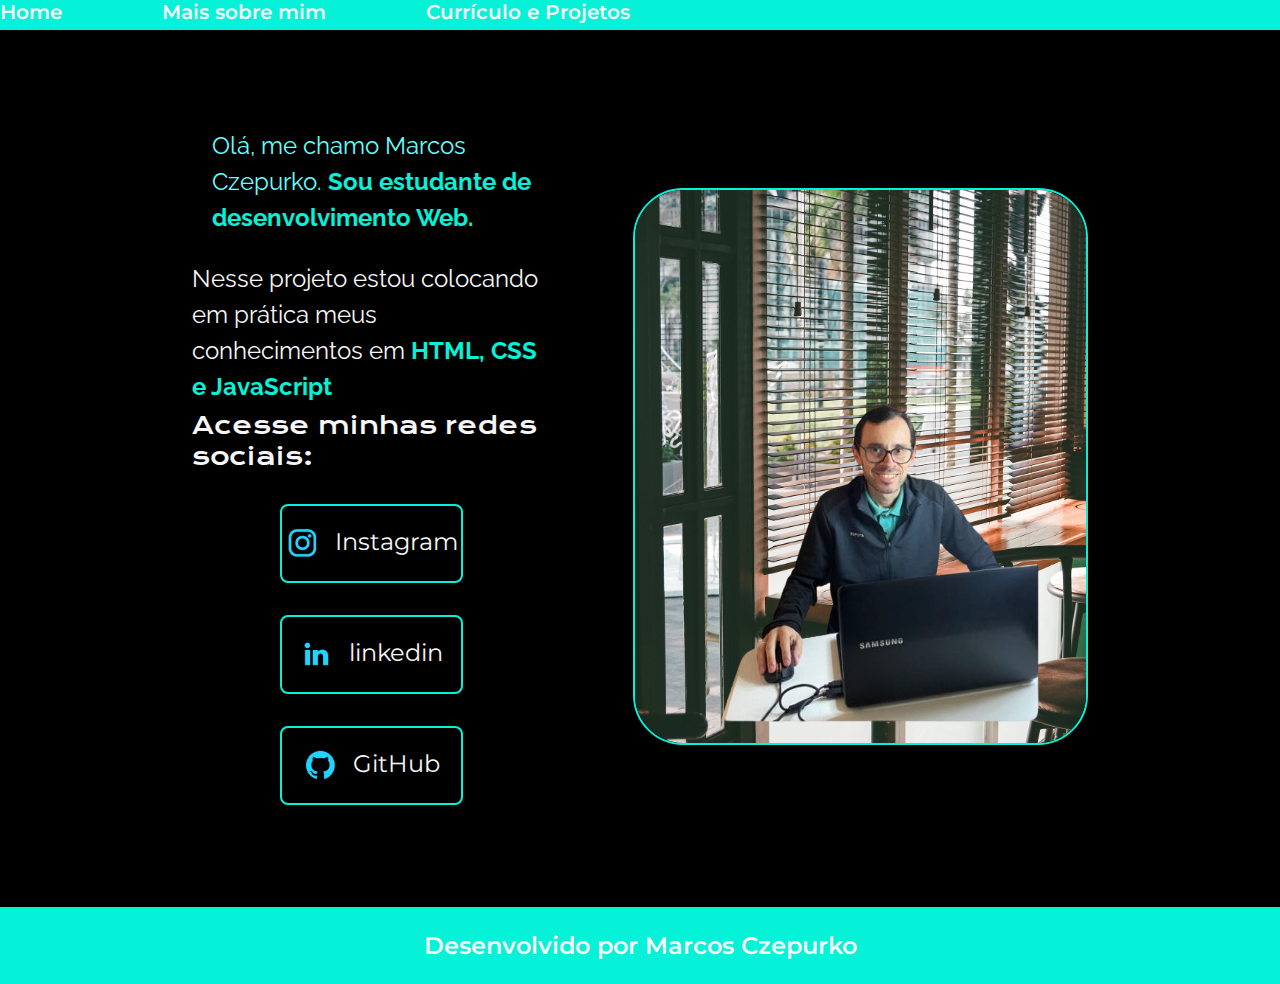
<file: index.html>
<!DOCTYPE html>
<html lang="pt-BR">

<head>
    <meta charset="UTF-8">
    <meta name="viewport" content="width=device-width, initial-scale=1.0">
    <meta http-equiv="X-UA-compatible" content="IE=edge">
    <title>Portfólio</title>
    <link rel="stylesheet" href="Style/style.css">
</head>

<body>
    <header class="cabecalho">
        <nav class="cabecalho__menu">
            <a class="cabecalho__menu__link" href="index.html">Home</a>
            <a class="cabecalho__menu__link" href="about.html">Mais sobre mim</a>
            <a class="cabecalho__menu__link" href="curriculo.html">Currículo e Projetos</a>
        </nav>
    </header>
    <main class="apresentacao">
        <section class="apresentacao__conteudo">
            <h1 class="apresentacao__conteudo__titulo">Olá, me chamo Marcos Czepurko. <strong class="titulo-destaque">Sou estudante de desenvolvimento Web.</strong></h1>
            <p class="apresentacao__conteudo__texto">Nesse projeto estou colocando em prática meus conhecimentos em <strong class="titulo-destaque"> HTML, CSS e JavaScript</strong></p>

            <div class="apresentacao__links">
                <h2 class="apresentacao__links__subtitulo">Acesse minhas redes sociais:</h2>
                <a class="apresentacao__links__links" href="https://www.instagram.com/marcosczepurko/" target="_blank"><img src="html-logo-main/Assets-aula2-curso3-html-e-css-main/assets/instagram.png" alt="Pagina instagram">Instagram</a>

                <a class="apresentacao__links__links" href="https://www.linkedin.com/in/marcos-czepurko/" target="_blank"><img src="html-logo-main/Assets-aula2-curso3-html-e-css-main/assets/linkedin.png">linkedin</a>

                <a class="apresentacao__links__links" href="https://github.com/czepurko" target="_blank"><img src="html-logo-main/Assets-aula2-curso3-html-e-css-main/assets/github.png">GitHub</a>


        </section>
        </div>

        <img class="foto__apresentacao" src="html-logo-main/Assets-aula2-curso3-html-e-css-main/assets/foto-marcos-removebg-preview.png" alt="Foto de Marcos Vieira programando">


    </main>
    <footer class="rodape">
        <p>Desenvolvido por Marcos Czepurko</p>
    </footer>
</body>

</html>
</file>
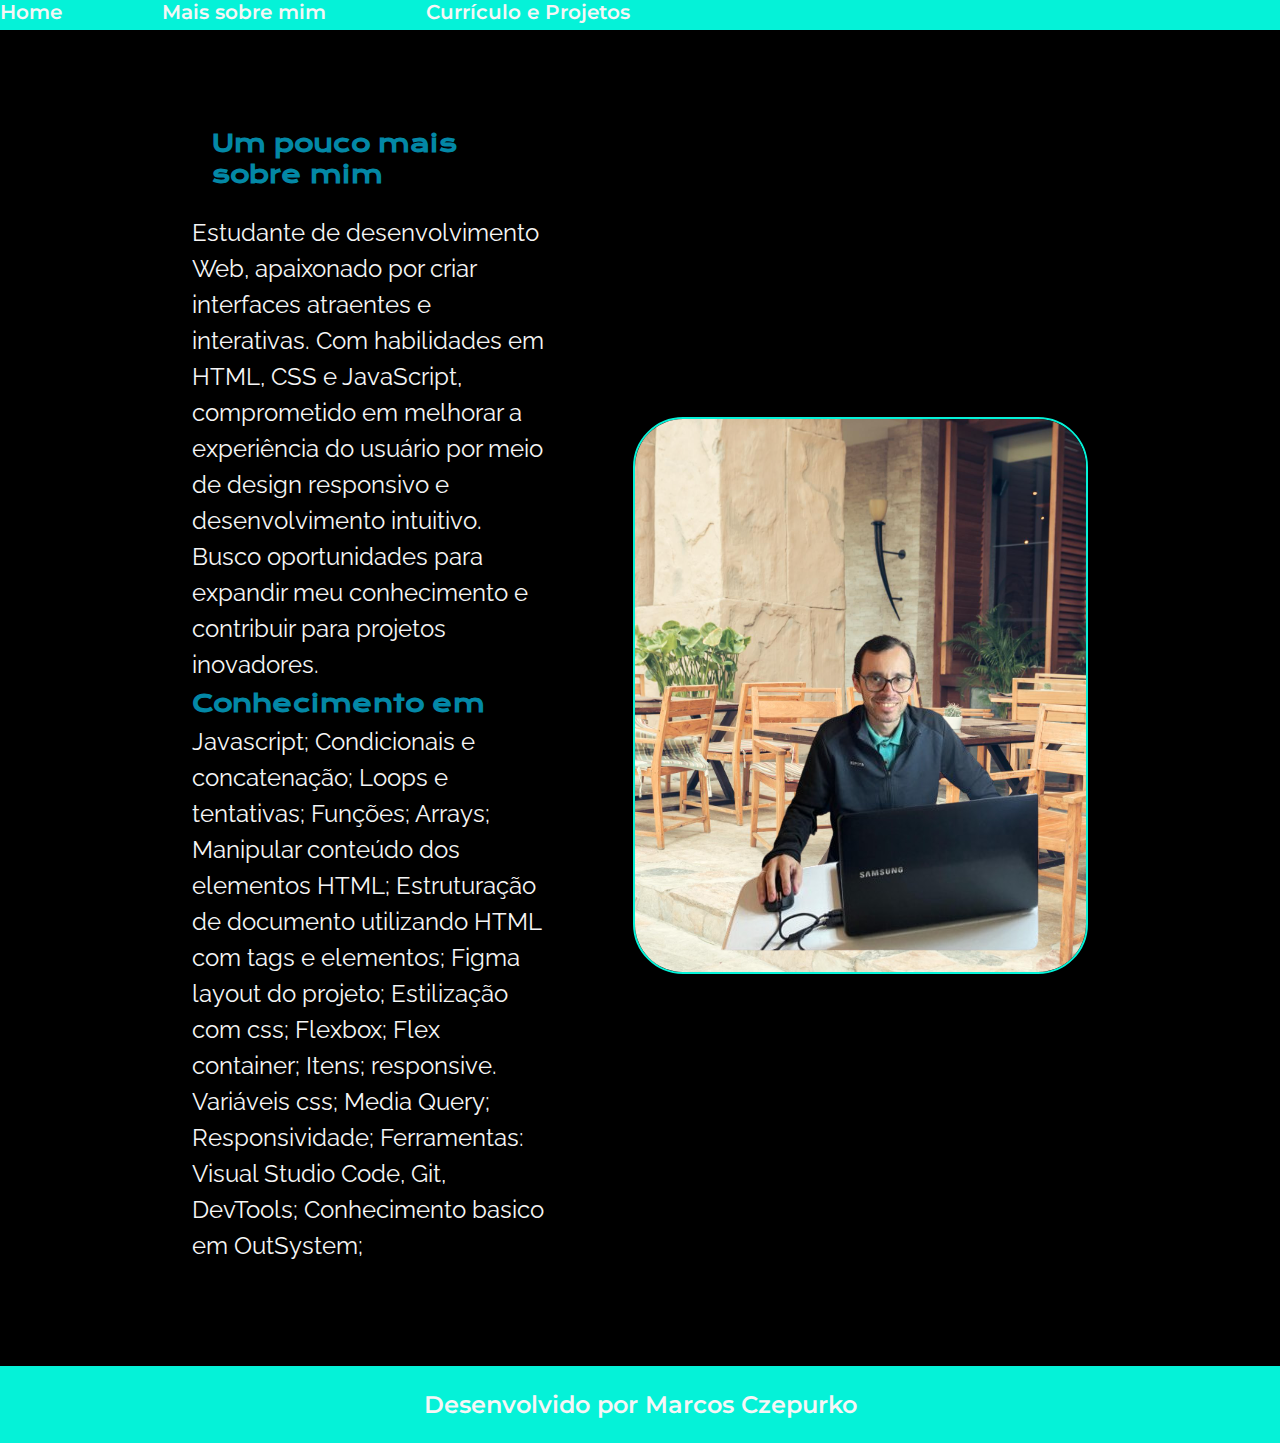
<file: about.html>
<!DOCTYPE html>
<html lang="pt-BR">

<head>
    <meta charset="UTF-8">
    <meta name="viewport" content="width=device-width, initial-scale=1.0">
    <meta http-equiv="X-UA-compatible" content="IE=edge">
    <title>Sobre Mim</title>
    <link rel="stylesheet" href="Style/style.css">
</head>

<body>
    <header class="cabecalho">
        <nav class="cabecalho__menu">
            <a class="cabecalho__menu__link" href="index.html">Home</a>
            <a class="cabecalho__menu__link" href="about.html">Mais sobre mim</a>
            <a class="cabecalho__menu__link" href="curriculo.html">Currículo e Projetos</a>
        </nav>
    </header>


    <main class="apresentacao">
        <section class="apresentacao__conteudo">
            <h1 class="apresentacao__conteudo__titulo__2">Um pouco mais sobre mim</h1>
            <p class="apresentacao__conteudo__texto">Estudante de desenvolvimento Web, apaixonado por criar interfaces
                atraentes e interativas. Com habilidades em HTML, CSS e JavaScript, comprometido em melhorar a
                experiência do usuário por meio de design responsivo e desenvolvimento intuitivo. Busco oportunidades
                para expandir meu conhecimento e contribuir para projetos inovadores.</p>
            <h2 class="apresentacao__conteudo__titulo__2">Conhecimento em</h2>
            <p class="apresentacao__conteudo__texto">
                Javascript;
                Condicionais e concatenação;
                Loops e tentativas;
                Funções; Arrays;
                Manipular conteúdo dos elementos HTML;
                Estruturação de documento utilizando HTML com tags e elementos;
                Figma layout do projeto;
                Estilização com css;
                Flexbox; Flex container; Itens; responsive.
                Variáveis css;
                Media Query;
                Responsividade;
                Ferramentas: Visual Studio Code, Git, DevTools;
                Conhecimento basico em OutSystem;
            </p>
        </section>
        <img class="foto__apresentacao"
            src="html-logo-main/Assets-aula2-curso3-html-e-css-main/assets/foto-marcos-removebg-preview (1).png"
            alt="Foto Marcos">

    </main>
    <footer class="rodape">
        <p>Desenvolvido por Marcos Czepurko</p>
    </footer>

</body>

</html>
</file>
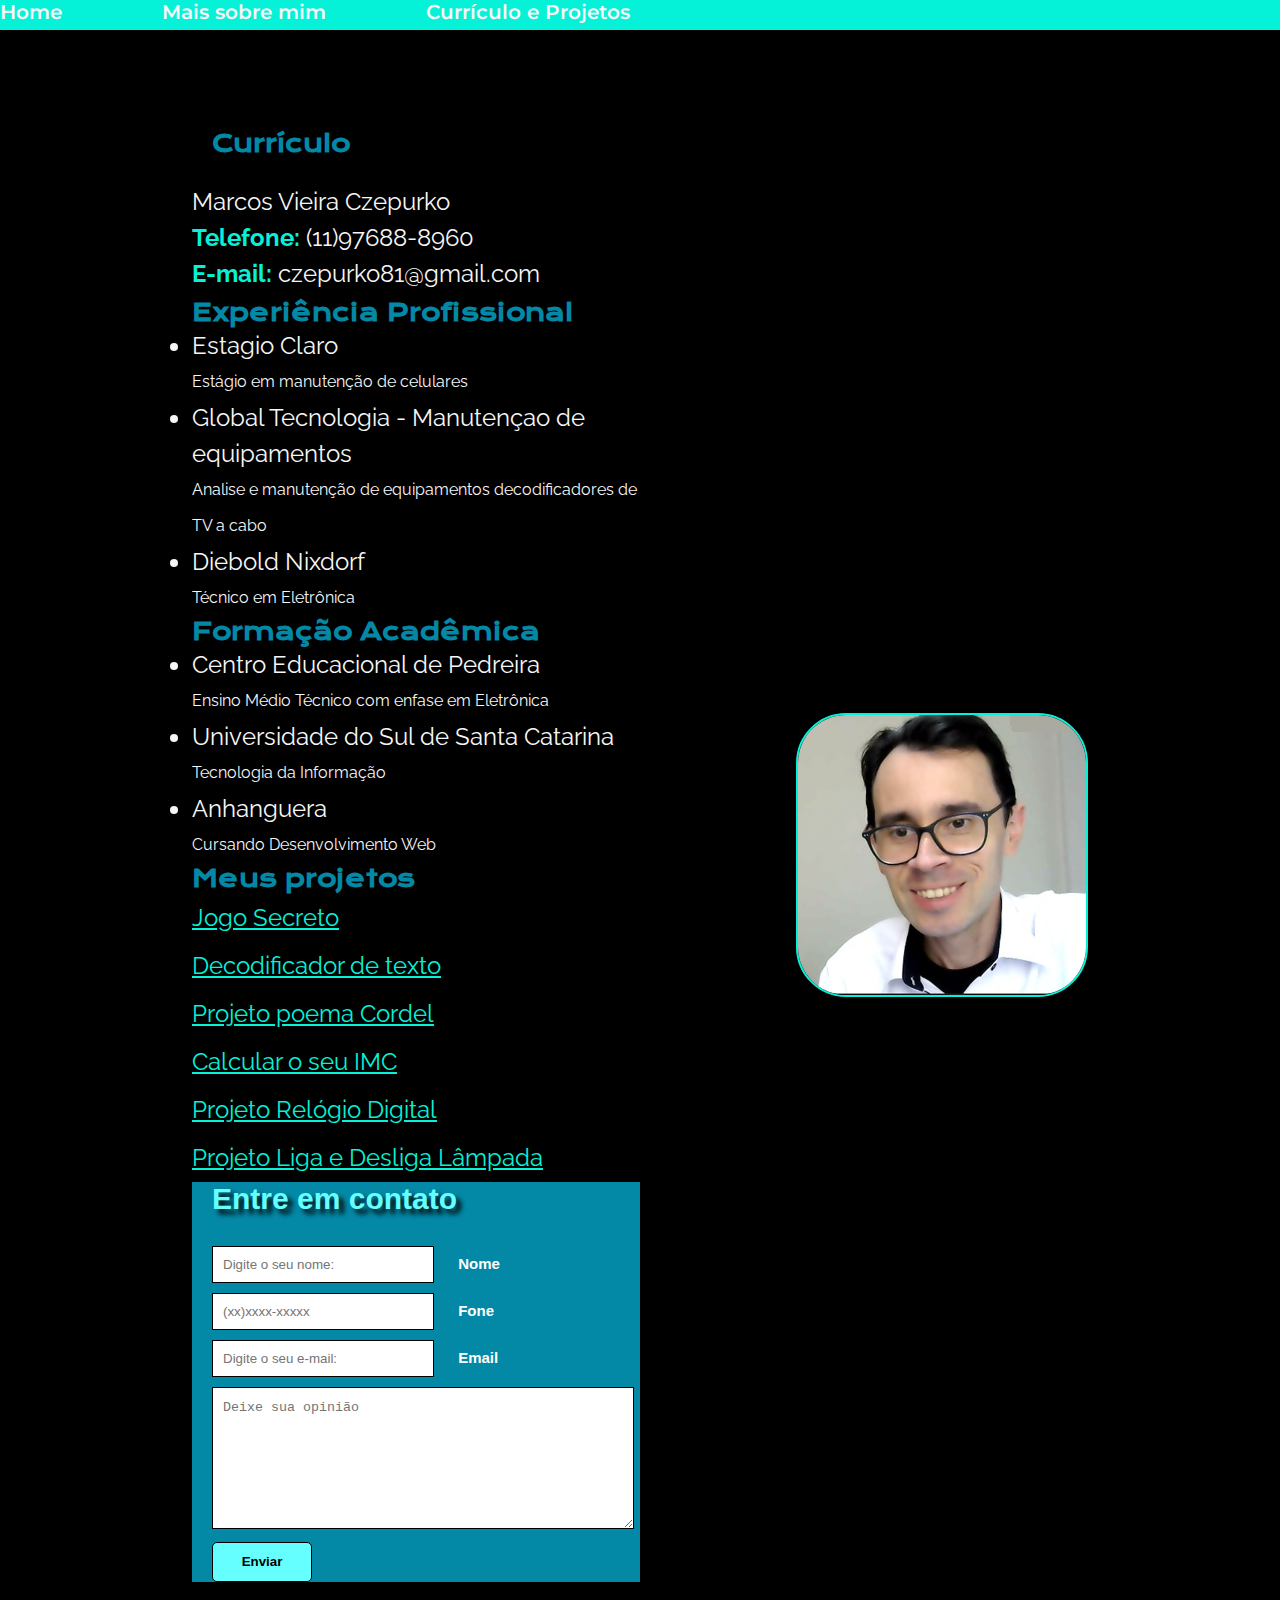
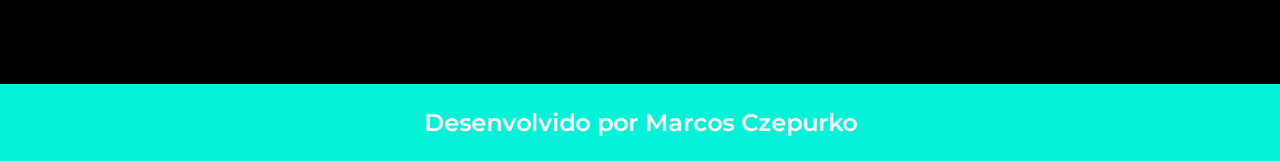
<file: curriculo.html>
<!DOCTYPE html>
<html lang="pt-BR">

<head>
    <meta charset="UTF-8">
    <meta name="viewport" content="width=device-width, initial-scale=1.0">
    <meta http-equiv="X-UA-compatible" content="IE=edge">
    <title>Alguns Projetos</title>
    <link rel="stylesheet" href="Style/style.css">
</head>

<body>
    <header class="cabecalho">
        <nav class="cabecalho__menu">
            <a class="cabecalho__menu__link" href="index.html">Home</a>
            <a class="cabecalho__menu__link" href="about.html">Mais sobre mim</a>
            <a class="cabecalho__menu__link" href="curriculo.html">Currículo e Projetos</a>
        </nav>
    </header>
    <main class="apresentacao">
        <section class="apresentacao__conteudo">
            <h1 class="apresentacao__conteudo__titulo__2">Currículo</h1>
            <p class="apresentacao__conteudo__texto">Marcos Vieira Czepurko <br>

                <strong class="titulo-destaque">Telefone: </strong> (11)97688-8960 <br>
                <strong class="titulo-destaque">E-mail: </strong> czepurko81@gmail.com <br>

            </p>
            <div>
                <h2 class="apresentacao__conteudo__titulo__2">Experiência Profissional</h2>
                <ul>
                    <li class="apresentacao__conteudo__texto">Estagio Claro</li>
                    <p class="apresentacao__conteudo__texto__curriculo">Estágio em manutenção de celulares</p>
                    <li class="apresentacao__conteudo__texto">Global Tecnologia - Manutençao de equipamentos</li>
                    <p class="apresentacao__conteudo__texto__curriculo">Analise e manutenção de equipamentos
                        decodificadores de TV a cabo</p>
                    <li class="apresentacao__conteudo__texto">Diebold Nixdorf</li>
                    <p class="apresentacao__conteudo__texto__curriculo">Técnico em Eletrônica</p>
                </ul>
                <h2 class="apresentacao__conteudo__titulo__2">Formação Acadêmica</h2>
                <ul>
                    <li class="apresentacao__conteudo__texto">Centro Educacional de Pedreira</li>
                    <p class="apresentacao__conteudo__texto__curriculo">Ensino Médio Técnico com enfase em Eletrônica
                    </p>
                    <li class="apresentacao__conteudo__texto">Universidade do Sul de Santa Catarina</li>
                    <p class="apresentacao__conteudo__texto__curriculo">Tecnologia da Informação</p>
                    <li class="apresentacao__conteudo__texto">Anhanguera</li>
                    <p class="apresentacao__conteudo__texto__curriculo">Cursando Desenvolvimento Web
                    </p>
                    <h2 class="apresentacao__conteudo__titulo__2"> Meus projetos </h2>

                    <a class="apresentacao__link__jogo" href="https://jogo-do-numero-secreto-indol-beta.vercel.app/"
                        target="_blank"> Jogo Secreto</a><br>

                    <a class="apresentacao__link__jogo" href="https://czepurko.github.io/Codificador/"
                        target="_blank">Decodificador de texto</a><br>

                    <a class="apresentacao__link__jogo" href="https://czepurko.github.io/Projeto-Cordel/"
                        target="_blank">Projeto poema Cordel</a><br>

                    <a class="apresentacao__link__jogo" href="https://czepurko.github.io/Calculo-IMC/"
                        target="_blank">Calcular o seu IMC</a><br>

                    <a class="apresentacao__link__jogo" href="https://czepurko.github.io/Relogio-Digital/"
                        target="_blank">Projeto Relógio Digital</a><br>

                    <a class="apresentacao__link__jogo" href="https://czepurko.github.io/Lampada/" target="_blank">Projeto Liga e Desliga Lâmpada</a>   

                </ul>
                <form name="meu_form">

                    <h1>Entre em contato</h1>
                  
                    <input type="text" id="nomeid" placeholder="Digite o seu nome:" required="required" name="nome" />
                    <label for="nome">Nome</label>
                  
                    <input type="tel" id="foneid" placeholder="(xx)xxxx-xxxxx" name="fone" />
                    <label for="fone">Fone</label>
                  
                    <input type="email" id="emailid" placeholder="Digite o seu e-mail:" name="email" />
                    <label for="email">Email</label>
                  
                    <textarea placeholder="Deixe sua opinião"></textarea>
                  
                    <input type="submit" class="enviar" onclick="Enviar();" value="Enviar" />
                  </form>
            </div>
        </section>


        <img class="foto__apresentacao" src="html-logo-main/Assets-aula2-curso3-html-e-css-main/assets/marcos.jpg"
            alt="Foto Marcos Czepurko">
    </main>
    <footer class="rodape">
        <p>Desenvolvido por Marcos Czepurko</p>
    </footer>
<script src="main.js"></script>

</body>

</html>
</file>
<file: Style/style.css>
@import url('https://fonts.googleapis.com/css2?family=Raleway:ital,wght@0,100..900;1,100..900&display=swap');
@import url('https://fonts.googleapis.com/css2?family=Krona+One&family=Raleway:ital,wght@0,100..900;1,100..900&display=swap');
@import url('https://fonts.googleapis.com/css2?family=Krona+One&family=Montserrat:wght@900&family=Open+Sans:wght@400;600&display=swap');

:root {
    --cor--primeira: #000000;
    --cor--segunda: #F6F6F6;
    --cor--terceira: #05F2D8;
    --cor--quarta: #0388A6;

    --fonte-primaria: "Krona One", sans-serif;
    --fonte-secundaria: 'Montserrat', sans-serif;
    --fonte-texto: "Raleway", sans-serif;
}

* {
    margin: 0;
    padding: 0;
}

body {
    box-sizing: border-box;
    background-color: var(--cor--primeira);
    color: var(--cor--segunda);
}

.cabecalho {
    padding: 2% 0% 0% 15%;
}

.cabecalho__menu {
    display: flex;
    gap: 100px;
    position: fixed;
    top: 0;
    left: 0;
    width: 100%;
    height: 30px;
    background-color: var(--cor--terceira);

}

.cabecalho__menu__link {

    font-family: var(--fonte-secundaria);
    font-size: 1.25rem;
    font-weight: 600;
    color: var(--cor--segunda);
    text-decoration: none;

}

.titulo-destaque {
    color: var(--cor--terceira);
}


.apresentacao {
    padding: 8% 15%;
    display: flex;
    align-items: center;
    justify-content: space-between;
    gap: 82px;

}

.apresentacao__conteudo {
    width: 50%;
    display: flex;
    flex-direction: column;
    gap: 5px;
}

.apresentacao__conteudo__titulo {
    font-size: 1.5rem;
    font-family: var(--fonte-texto);
    line-height: 36px;
    font-weight: 400;

}

.apresentacao__conteudo__titulo__2 {
    font-size: 1.5rem;
    font-family: var(--fonte-primaria);
    color: var(--cor--quarta);

}

.apresentacao__conteudo__texto {
    font-size: 1.5rem;
    font-family: var(--fonte-texto);
    font-weight: 400;
    line-height: 36px;
    text-decoration: none;
    gap: 16px;


}

.apresentacao__conteudo__texto__curriculo {
    font-size: 1.0rem;
    font-family: var(--fonte-texto);
    font-weight: 400;
    line-height: 36px;
    text-decoration: none;
    gap: 16px;
}




.apresentacao__links {
    display: flex;
    flex-direction: column;
    justify-content: space-between;
    align-items: center;
    gap: 32px;
}

.apresentacao__links__subtitulo {
    font-family: var(--fonte-primaria);
    font-weight: 400;
    font-size: 1.5rem;

}

.apresentacao__link__jogo {
    font-family: var(--fonte-texto);
    color: var(--cor--terceira);
    font-size: 1.5rem;
    line-height: 3rem;

}


.apresentacao__links__links {
    /* background-color: #22D4FD; cor do botão(link) */
    display: flex;
    justify-content: center;
    gap: 16px;
    text-align: center;
    width: 50%;
    font-size: 1.5rem;
    border-radius: 8px;
    padding: 21.5px 0;
    text-decoration: none;
    color: var(--cor--segunda);
    font-family: var(--fonte-secundaria);
    border: 2px solid var(--cor--terceira);
}

.apresentacao__links__links__curriculo {
    display: flex;
    justify-content: center;
    text-align: center;
    width: 50%;
    font-size: 1.5rem;
    border-radius: 8px;
    padding: 21.5px 0;
    text-decoration: none;
    color: var(--cor--segunda);
    font-family: var(--fonte-texto);
    border: 2px solid var(--cor--terceira);
    gap: 16px;
}

.apresentacao__links__links:hover {
    cursor: pointer;
    transition: 1s;
    background-color: var(--cor--quarta);

}

.rodape {
    color: var(--cor--segunda);
    background-color: var(--cor--terceira);
    padding: 24px;
    text-align: center;
    font-family: var(--fonte-secundaria);
    font-size: 1.5rem;
    font-weight: 600;

}

.foto__apresentacao {
    border-radius: 50px;
    border: 2px solid var(--cor--terceira);
    width: auto;

}

@media (max-width:1054px) {

    .cabecalho {
        padding: 6%;
    }

    .cabecalho__menu {
        justify-content: center;
    }

    .apresentacao {
        flex-direction: column-reverse;
        padding: 5%;
    }

    .apresentacao__conteudo {
        width: auto;
    }

    .apresentacao__conteudo__texto__curriculo {
        width: auto;
    }
}

/* Color Theme Swatches in Hex
.Arquitetura-1-hex { color: #0378A6; }
.Arquitetura-2-hex { color: #024059; }
.Arquitetura-3-hex { color: #0388A6; }
.Arquitetura-4-hex { color: #05F2DB; }
.Arquitetura-5-hex { color: #022601; }
*/


form {
    font-family: Verdana,Tahoma,sans-serif;
    font-size: 15px;
    background-color:var(--cor--quarta);
    max-width: 500px;
}

h1 {
    margin-bottom: 20px;
    margin-left: 20px;
    color: #66FFFF;
    text-shadow: 5px 5px 5px black;
}

input, textarea {
    width: 200px;
    padding: 10px;
    color: black;
    margin-left: 20px;
    margin-top: 10px;
    border: 1px solid;
}

input:hover, textarea:hover, input:focus, textarea:focus {
    border-color: #000066;
    box-shadow: 5px 0px 9px black;
    background-color: #66FFFF;
    color: black;
    font-weight: bold;
}

.enviar {
    background-color: #66FFFF;
    height: 40px;
    width: 100px;
    font-weight: bold;
    border-radius: 5px;
    -webkit-border-radius: 5px;
    -moz-border-radius: 5px;
    border: 1px solid;
    color: black;
}

textarea {
    width: 400px;
    height: 120px;
    line-height: 20px;
    max-width: 400px;
}

form label {
    margin-left: 20px;
    color: #FFFFFF;
    font-weight: bold;
}
</file>
